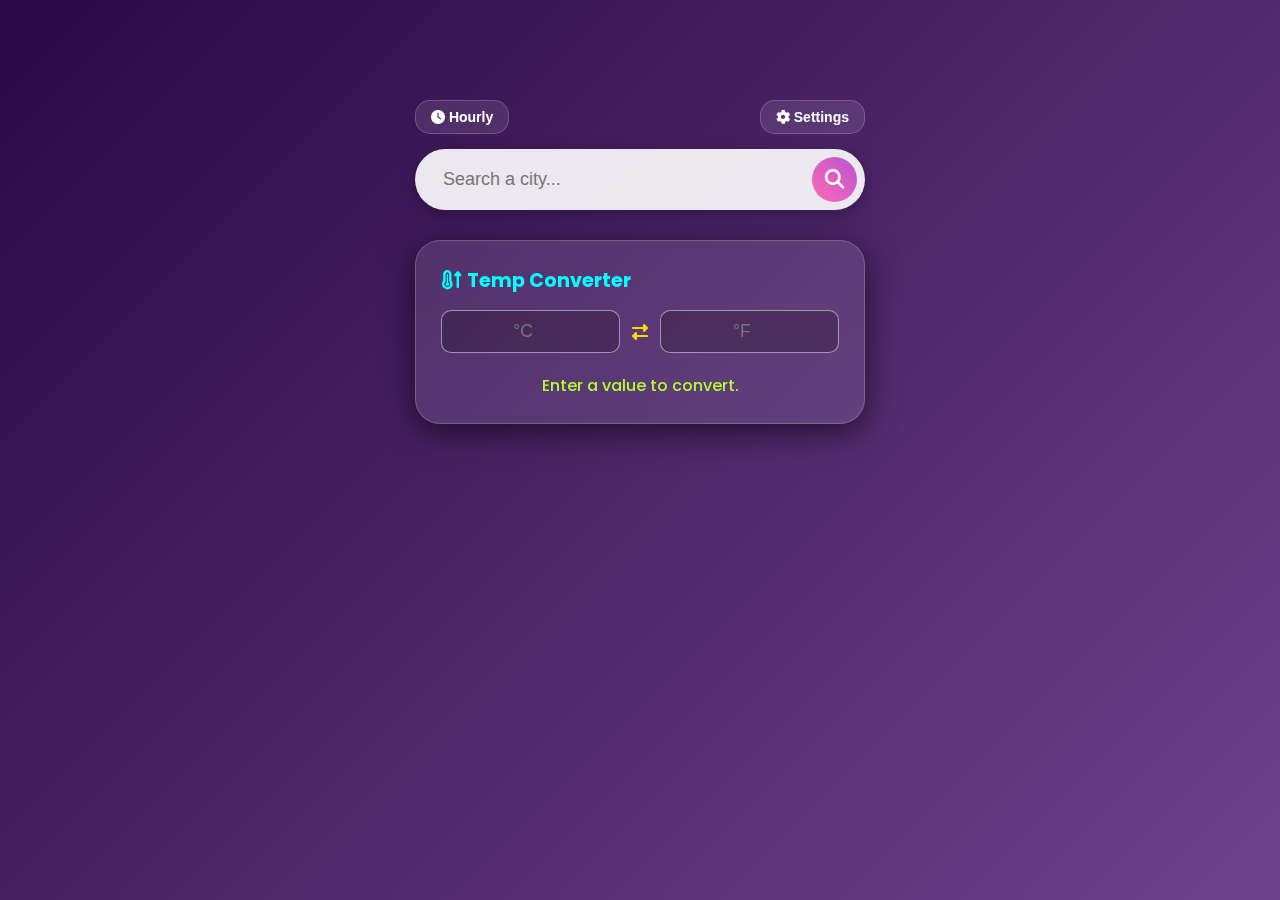
<file: index.html>
<!DOCTYPE html>
<html lang="en">
<head>
    <meta charset="UTF-8">
    <meta name="viewport" content="width=device-width, initial-scale=1.0">
    <title>My Custom Dark-Mode Weather App | Dynamic View</title>
    <link rel="stylesheet" href="style.css">
    <link rel="stylesheet" href="https://cdnjs.cloudflare.com/ajax/libs/font-awesome/6.5.1/css/all.min.css">
    <link href="https://fonts.googleapis.com/css2?family=Poppins:wght@300;400;600;700;800&display=swap" rel="stylesheet">
</head>
<body>
    <div class="cloud-bg"></div>

    <div class="weather-app">
        
        <div id="home-view" class="view active-view">
            
            <div class="top-nav">
                <button class="nav-btn" title="Hourly Forecast"><i class="fas fa-clock"></i> Hourly</button>
                <button class="nav-btn" title="App Settings"><i class="fas fa-cog"></i> Settings</button>
            </div>
            
            <div class="search-container">
                <input type="text" id="city-input" placeholder="Search a city..." autocomplete="off">
                <button id="search-btn" title="Search"><i class="fas fa-search"></i></button>
            </div>

            <div class="conversion-widget glass-card">
                <h3 class="widget-title"><i class="fas fa-temperature-arrow-up"></i> Temp Converter</h3>
                <div class="converter-inputs">
                    <input type="number" id="celsius-input" placeholder="°C">
                    <i class="fas fa-right-left converter-icon"></i>
                    <input type="number" id="fahrenheit-input" placeholder="°F">
                </div>
                <p class="conversion-result" id="conversion-result">Enter a value to convert.</p>
            </div>
            <p id="error-message" class="error-message hidden">City not found. Please try again.</p>
        </div>
        <div id="results-view" class="view">
            <button id="back-btn" class="nav-btn back-button"><i class="fas fa-arrow-left"></i> Back to Search</button>

            <div id="weather-display" class="main-card glass-card">
                <div class="location-info-stacked">
                    <h2 id="location-name">City, Country</h2>
                    <p id="weather-condition-text">Condition</p>
                </div>

                <div class="main-temp-block">
                    <div class="temp-info">
                        <i id="weather-icon" class="fas fa-sun"></i>
                        <span id="current-temp" class="temperature">--°C</span>
                    </div>
                </div>

                <div class="details-grid-horizontal">
                    <div class="detail-card glass-card"><i class="fas fa-water"></i><div class="detail-content"><p class="detail-value" id="humidity">--%</p><p class="detail-label">Humidity</p></div></div>
                    <div class="detail-card glass-card"><i class="fas fa-wind"></i><div class="detail-content"><p class="detail-value" id="wind-speed">-- km/h</p><p class="detail-label">Wind Speed</p></div></div>
                    <div class="detail-card glass-card"><i class="fas fa-temperature-half"></i><div class="detail-content"><p class="detail-value" id="feels-like">--°C</p><p class="detail-label">Feels Like</p></div></div>
                </div>

                <div class="forecast-container">
                    <h3 class="forecast-title">5-Day Forecast</h3>
                    <div id="forecast-list" class="forecast-list">
                        </div>
                </div>
            </div>
        </div>
        </div>

    <script src="script.js"></script>
</body>
</html>
</file>
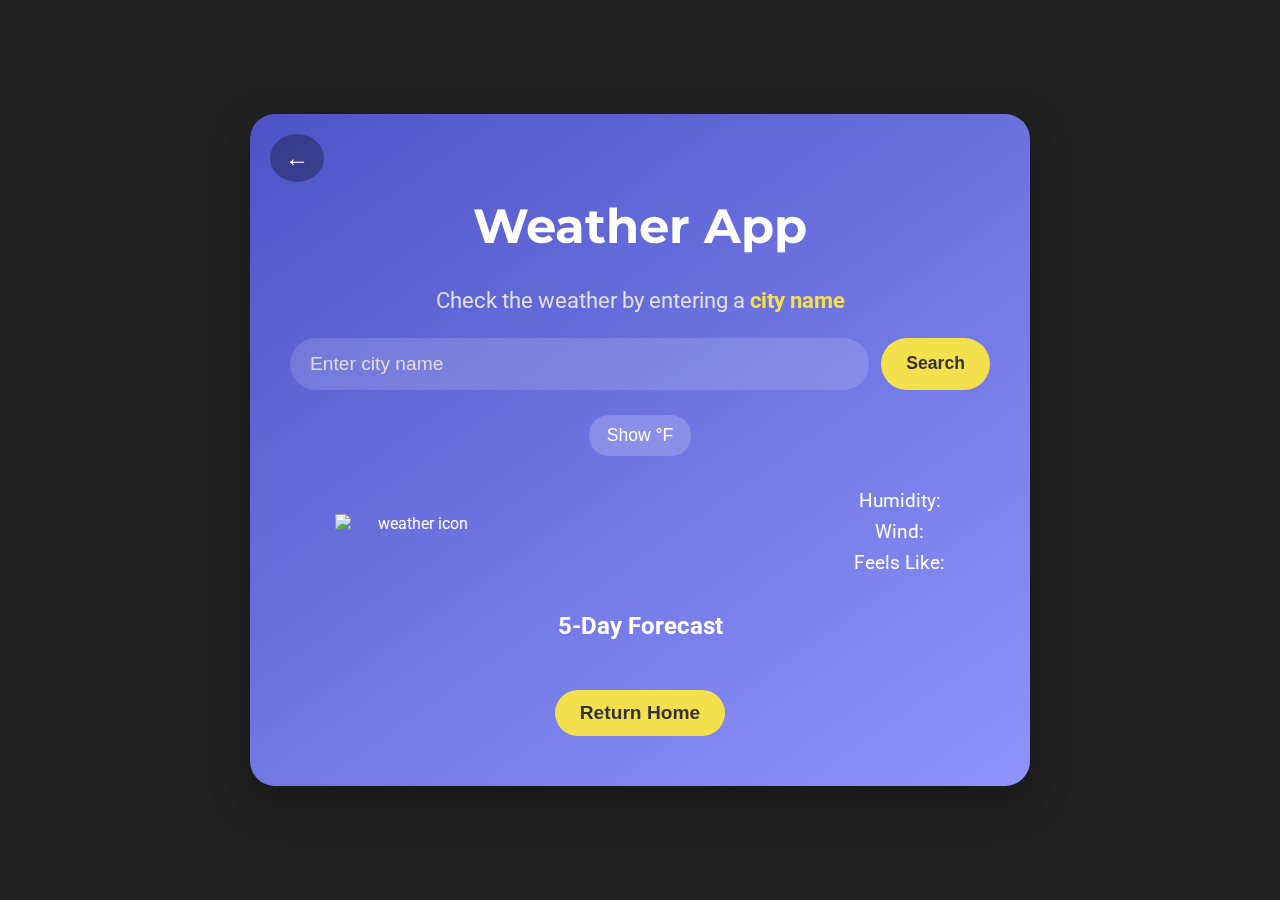
<file: Weather API 2/index.html>
<!DOCTYPE html>
<html lang="en">

<head>
    <meta charset="UTF-8">
    <meta name="viewport" content="width=device-width, initial-scale=1.0">
    <title>Professional Weather App</title>

    <!-- Google Fonts -->
    <link
        href="https://fonts.googleapis.com/css2?family=Montserrat:wght@400;600;700&family=Roboto:wght@400;500&display=swap"
        rel="stylesheet">

    <link rel="stylesheet" href="style.css">
</head>

<body>

    <canvas id="weatherCanvas"></canvas>

    <div class="AppCard">

        <div class="title">
            <h1>Weather App</h1>
            <p>Check the weather by entering a <span>city name</span></p>
        </div>

        <div class="searchArea">
            <input id="cityInput" type="text" placeholder="Enter city name">
            <button id="searchBtn">Search</button>
        </div>

        <p class="errorMsg"></p>

        <!-- Toggle Celsius/Fahrenheit -->
        <div class="tempToggle">
            <button id="toggleTemp">Show °F</button>
        </div>

        <div class="WeatherDisplay">
            <button id="backArrow" class="backArrow">←</button>
            <img class="weatherIcon" alt="weather icon">
            <h1 class="temperature"></h1>
            <h2 class="city"></h2>
            <p class="description"></p>

            <div class="details">
                <p>Humidity: <span class="humidity"></span></p>
                <p>Wind: <span class="wind"></span></p>
                <p>Feels Like: <span class="feels"></span></p>
            </div>
        </div>

        <!-- 5-day Forecast -->
        <div class="forecast">
            <h3>5-Day Forecast</h3>
            <div class="forecast-cards"></div>
        </div>

        <!-- Back / Home Button -->
        <button id="backBtn" class="backBtn">Return Home</button>


    </div>

    <script src="script.js"></script>
</body>

</html>
</file>
<file: Weather API 2/style.css>
/* ===== Base Styles ===== */
html,
body {
    height: 100%;
    width: 100%;
    margin: 0;
    padding: 0;
    font-family: 'Roboto', sans-serif;
    display: flex;
    justify-content: center;
    align-items: center;
    background: #222;
    transition: background 0.5s ease;
    flex-direction: column;
    overflow: hidden;
}

#weatherCanvas {
    position: fixed;
    top: 0;
    left: 0;
    width: 100%;
    height: 100%;
    z-index: 0;
    pointer-events: none;
}

/* ===== App Card ===== */
.AppCard {
    background: linear-gradient(145deg, #4e54c8, #8f94fb);
    color: #fff;
    padding: 50px 40px;
    border-radius: 25px;
    width: 85%;
    max-width: 700px;
    text-align: center;
    box-shadow: 0 15px 40px rgba(0, 0, 0, 0.35);
    transition: transform 0.3s ease, box-shadow 0.3s ease;
    position: relative;
    z-index: 1;
}

/* ===== Title ===== */
.title h1 {
    font-family: 'Montserrat', sans-serif;
    font-size: 3rem;
    font-weight: 700;
}

.title p {
    font-size: 1.4rem;
    color: #e0e0e0;
}

.title span {
    color: #f4e04d;
    font-weight: 700;
}

/* ===== Search ===== */
.searchArea {
    display: flex;
    margin: 25px 0;
}

.searchArea input {
    flex: 1;
    padding: 15px 20px;
    border-radius: 30px;
    border: none;
    outline: none;
    font-size: 1.2rem;
    background: rgba(255, 255, 255, 0.15);
    color: #fff;
    transition: background 0.3s;
}

.searchArea input::placeholder {
    color: #ddd;
}

.searchArea input:focus {
    background: rgba(255, 255, 255, 0.25);
}

.searchArea button {
    padding: 15px 25px;
    border: none;
    border-radius: 30px;
    margin-left: 12px;
    cursor: pointer;
    background: #f4e04d;
    color: #333;
    font-weight: 600;
    font-size: 1.1rem;
    transition: background 0.3s, transform 0.2s;
}

.searchArea button:hover {
    background: #fff176;
    transform: scale(1.05);
}

/* ===== Error Message ===== */
.errorMsg {
    color: #ff5252;
    font-weight: 600;
    margin-top: 8px;
    font-size: 1.1rem;
}

/* ===== Toggle Button ===== */
.tempToggle {
    margin: 15px 0;
}

.tempToggle button {
    background: rgba(255, 255, 255, 0.2);
    border: none;
    padding: 10px 18px;
    border-radius: 20px;
    color: #fff;
    cursor: pointer;
    font-size: 1.1rem;
    transition: background 0.3s;
}

.tempToggle button:hover {
    background: rgba(255, 255, 255, 0.35);
}

/* ===== Weather Display Horizontal ===== */
.WeatherDisplay {
    display: none;
    margin-top: 25px;
    animation: fadeIn 0.5s ease forwards;
    width: 100%;
    display: flex;
    align-items: center;
    justify-content: space-around;
    flex-wrap: wrap;
}

.weatherIcon {
    width: 160px;
    margin-bottom: 15px;
}

.temperature {
    font-size: 3.5rem;
    font-weight: 700;
    font-family: 'Montserrat', sans-serif;
}

.city {
    font-size: 2rem;
    font-weight: 500;
    margin: 5px 0;
}

.description {
    font-style: italic;
    font-size: 1.3rem;
    margin-bottom: 15px;
    color: #f0f0f0;
}

.details p {
    margin: 8px 0;
    font-size: 1.2rem;
}

/* ===== Forecast Cards Horizontal ===== */
.forecast {
    margin-top: 30px;
    text-align: center;
}

.forecast h3 {
    margin-bottom: 15px;
    font-size: 1.5rem;
}

.forecast-cards {
    display: flex;
    justify-content: space-between;
    gap: 10px;
    flex-wrap: nowrap;
    /* keep horizontal */
    overflow-x: auto;
    padding-bottom: 10px;
}

.forecast-card {
    background: rgba(255, 255, 255, 0.15);
    border-radius: 15px;
    padding: 12px;
    min-width: 120px;
    color: #fff;
    text-align: center;
    transition: background 0.3s, transform 0.2s;
    flex-shrink: 0;
}

.forecast-card:hover {
    background: rgba(255, 255, 255, 0.25);
    transform: scale(1.05);
}

.forecast-card img {
    width: 60px;
    margin-bottom: 5px;
}

.backBtn {
    margin-top: 25px;
    padding: 12px 25px;
    border-radius: 25px;
    border: none;
    background: #f4e04d;
    color: #333;
    font-weight: 700;
    font-size: 1.2rem;
    cursor: pointer;
    transition: background 0.3s, transform 0.2s;
}

.backBtn:hover {
    background: #fff176;
    transform: scale(1.05);
}

.backArrow {
    position: absolute;
    top: 20px;
    left: 20px;
    background: rgba(0,0,0,0.3);
    color: #fff;
    border: none;
    padding: 10px 15px;
    font-size: 1.5rem;
    border-radius: 50%;
    cursor: pointer;
    z-index: 999;
    transition: background 0.3s;
}

.backArrow:hover {
    background: rgba(0,0,0,0.5);
}


@keyframes fadeIn {
    from {
        opacity: 0;
        transform: translateY(20px);
    }

    to {
        opacity: 1;
        transform: translateY(0);
    }
}

@media (max-width: 768px) {

    html,
    body {
        height: 100vh;
    }

    .AppCard {
        width: 95%;
        padding: 35px 25px;
    }

    .WeatherDisplay {
        flex-direction: column;
    }

    .forecast-cards {
        gap: 12px;
    }

    .forecast-card {
        min-width: 100px;
    }
}
</file>
<file: style.css>
/*
 * 🎨 Style.css - The Vibe Check
 * Dark-mode glassmorphism with BIG text, smooth view transitions, and a new, centralized, horizontal layout!
 */

/* Global Reset and Typography */
* {
    margin: 0;
    padding: 0;
    box-sizing: border-box;
}

body {
    font-family: 'Poppins', sans-serif;
    background: linear-gradient(135deg, #2a0845 0%, #6f428c 100%); 
    min-height: 100vh;
    display: flex;
    justify-content: center;
    align-items: center;
    color: #f0f0f0; 
    padding: 20px;
    overflow: hidden; 
    position: relative; 
}

/* ☁️ CLOUD ANIMATION KEYFRAMES and Styles (Unchanged) */
@keyframes moveClouds {
    0% { background-position: 0 0; }
    100% { background-position: 1000px 0; }
}

.cloud-bg {
    position: absolute;
    top: 0;
    left: 0;
    width: 100%;
    height: 100%;
    background-image: url('https://www.transparenttextures.com/patterns/cream-pixels.png'); 
    opacity: 0.15; 
    animation: moveClouds 120s linear infinite; 
    pointer-events: none; 
    z-index: 0;
}

/* Glassmorphism Card Mixin */
.glass-card {
    background: rgba(255, 255, 255, 0.1); 
    border-radius: 25px;
    box-shadow: 0 8px 32px 0 rgba(0, 0, 0, 0.6); 
    backdrop-filter: blur(12px); 
    -webkit-backdrop-filter: blur(12px);
    border: 1px solid rgba(255, 255, 255, 0.2); 
    transition: transform 0.3s ease, box-shadow 0.3s ease;
    z-index: 10; 
    position: relative;
}

.glass-card:hover {
    transform: translateY(-3px);
    box-shadow: 0 12px 40px 0 rgba(0, 0, 0, 0.8);
}

/* App Container and View Transitions (Unchanged) */
.weather-app {
    width: 100%;
    max-width: 450px; 
    z-index: 20;
    position: relative;
    min-height: 700px; 
}

.view {
    position: absolute;
    top: 0;
    width: 100%;
    opacity: 0;
    pointer-events: none;
    transition: opacity 0.5s ease, transform 0.5s ease;
    transform: translateX(100%); 
}

#home-view { transform: translateX(0); }
.view.active-view { opacity: 1; pointer-events: auto; transform: translateX(0); }
#home-view.active-view ~ #results-view { transform: translateX(100%); }
#results-view.active-view { transform: translateX(0); }
#home-view:not(.active-view) { transform: translateX(-100%); }

/* Main Weather Card Structure */
.main-card { 
    padding: 30px; 
    text-align: center; 
    display: flex;
    flex-direction: column;
    align-items: center; 
}

/* New: Stacked Location Info */
.location-info-stacked {
    margin-bottom: 20px;
}
.location-info-stacked h2 {
    font-size: 3.5em; 
    font-weight: 700;
    color: #FFD700; 
    text-shadow: 2px 2px 5px rgba(0, 0, 0, 0.5);
}
.location-info-stacked p {
    font-size: 1.5em; 
    font-weight: 600;
    color: #FF4500; 
    margin-top: 5px;
}

/* New: Main Temperature Block */
.main-temp-block {
    display: flex;
    flex-direction: column;
    align-items: center;
    margin-bottom: 30px;
}

.temp-info {
    display: flex;
    flex-direction: column; 
    align-items: center;
}

#weather-icon {
    font-size: 5em; 
    margin: 0;
    color: #ADFF2F; 
}

.temperature {
    font-size: 8em; 
    font-weight: 800;
    color: #FFFFFF; 
    text-shadow: 3px 3px 6px rgba(0, 0, 0, 0.6);
    letter-spacing: -2px;
    line-height: 1; 
}

/* ➡️ HORIZONTAL DETAILS GRID ⬅️ */
.details-grid-horizontal {
    display: flex; 
    justify-content: space-between; 
    width: 100%; 
    gap: 10px;
    margin-bottom: 30px;
    padding: 0 10px; 
}

.details-grid-horizontal .detail-card {
    flex-basis: 33%; 
    padding: 15px 5px; 
    border-radius: 10px;
    background: rgba(255, 255, 255, 0.05); 
}

.details-grid-horizontal .detail-value {
    font-size: 1.2em; 
    font-weight: 700;
    color: #FFFFFF;
}

.details-grid-horizontal .detail-label {
    font-size: 0.8em; 
    color: #B0E0E6;
}
/* ---------------------------------- */


/* ➡️ HORIZONTAL FORECAST STYLES (WITH SCROLLBAR VISIBLE) ⬅️ */
.forecast-container {
    width: 100%; 
    padding: 20px 0;
    border-top: 1px solid rgba(255, 255, 255, 0.3);
}

.forecast-title { 
    font-size: 1.6em; 
    font-weight: 700; 
    color: #FF00FF; 
    text-align: left; 
    margin-bottom: 15px; 
    padding-left: 10px;
}

.forecast-list {
    display: flex;
    flex-wrap: nowrap; 
    /* This rule is what makes the scrollbar appear if content overflows */
    overflow-x: auto; 
    padding-bottom: 10px; 
    justify-content: flex-start; 
    gap: 12px;
    
    /* ⚠️ SCROLLBAR FIX: Removed all scrollbar-hiding rules */
}

/* Custom styling for the scrollbar (optional, but shows professionalism) */
.forecast-list::-webkit-scrollbar {
    height: 8px; /* Height of the horizontal scrollbar */
}

.forecast-list::-webkit-scrollbar-thumb {
    background: rgba(255, 255, 255, 0.3); /* Color of the scroll thumb */
    border-radius: 10px;
}

.forecast-list::-webkit-scrollbar-track {
    background: rgba(0, 0, 0, 0.1); /* Color of the scroll track */
}

.forecast-item {
    flex: 0 0 90px; 
    padding: 15px 8px; 
    border-radius: 18px;
    background: rgba(255, 255, 255, 0.1);
    cursor: pointer;
}

/* --- Navigation & Widget (Unchanged) --- */
.top-nav { display: flex; justify-content: space-between; margin-bottom: 15px; }
.nav-btn { background: rgba(255, 255, 255, 0.1); border: 1px solid rgba(255, 255, 255, 0.2); border-radius: 15px; padding: 8px 15px; color: #FFFFFF; font-size: 14px; font-weight: 600; cursor: pointer; transition: background 0.3s ease, transform 0.2s ease; backdrop-filter: blur(5px); }
.back-button { margin-bottom: 20px; background: linear-gradient(45deg, #BA55D3, #FF69B4); }
.search-container { display: flex; margin-bottom: 25px; background: rgba(255, 255, 255, 0.9); border-radius: 50px; padding: 8px; box-shadow: 0 4px 15px rgba(0, 0, 0, 0.3); }
#city-input { flex-grow: 1; border: none; background: none; padding: 10px 20px; font-size: 18px; color: #333; outline: none; }
#search-btn { background: linear-gradient(45deg, #FF69B4, #BA55D3); border: none; border-radius: 50%; width: 45px; height: 45px; color: #fff; cursor: pointer; transition: background 0.3s ease; font-size: 1.2em; }
#search-btn:hover { background: linear-gradient(45deg, #BA55D3, #FF69B4); }
.conversion-widget { padding: 25px; margin-top: 30px; }
.widget-title { font-size: 1.2em; font-weight: 700; color: #00FFFF; margin-bottom: 15px; }
.converter-inputs { display: flex; align-items: center; justify-content: space-between; gap: 10px; }
.converter-inputs input { width: 45%; padding: 10px; border-radius: 10px; border: 1px solid rgba(255, 255, 255, 0.5); background: rgba(0, 0, 0, 0.2); color: #fff; font-size: 1.1em; text-align: center; outline: none; transition: border-color 0.3s ease; }
.converter-inputs input:focus { border-color: #FFD700; }
.converter-icon { color: #FFD700; }
.conversion-result { margin-top: 20px; font-size: 1em; font-weight: 500; color: #ADFF2F; text-align: center; min-height: 20px; }
.hidden { display: none !important; }
.error-message { color: #fff; font-size: 1.2em; margin-top: 20px; text-align: center; padding: 18px; background: rgba(255, 50, 50, 0.4); border-radius: 15px; backdrop-filter: blur(5px); border: 1px solid rgba(255, 255, 255, 0.4); }

/* Responsiveness */
@media (max-width: 480px) {
    .main-card { padding: 30px 20px; }
    .location-info-stacked h2 { font-size: 2.8em; }
    .location-info-stacked p { font-size: 1.2em; }
    .temperature { font-size: 6em; }
    #weather-icon { font-size: 4em; }
}
</file>
